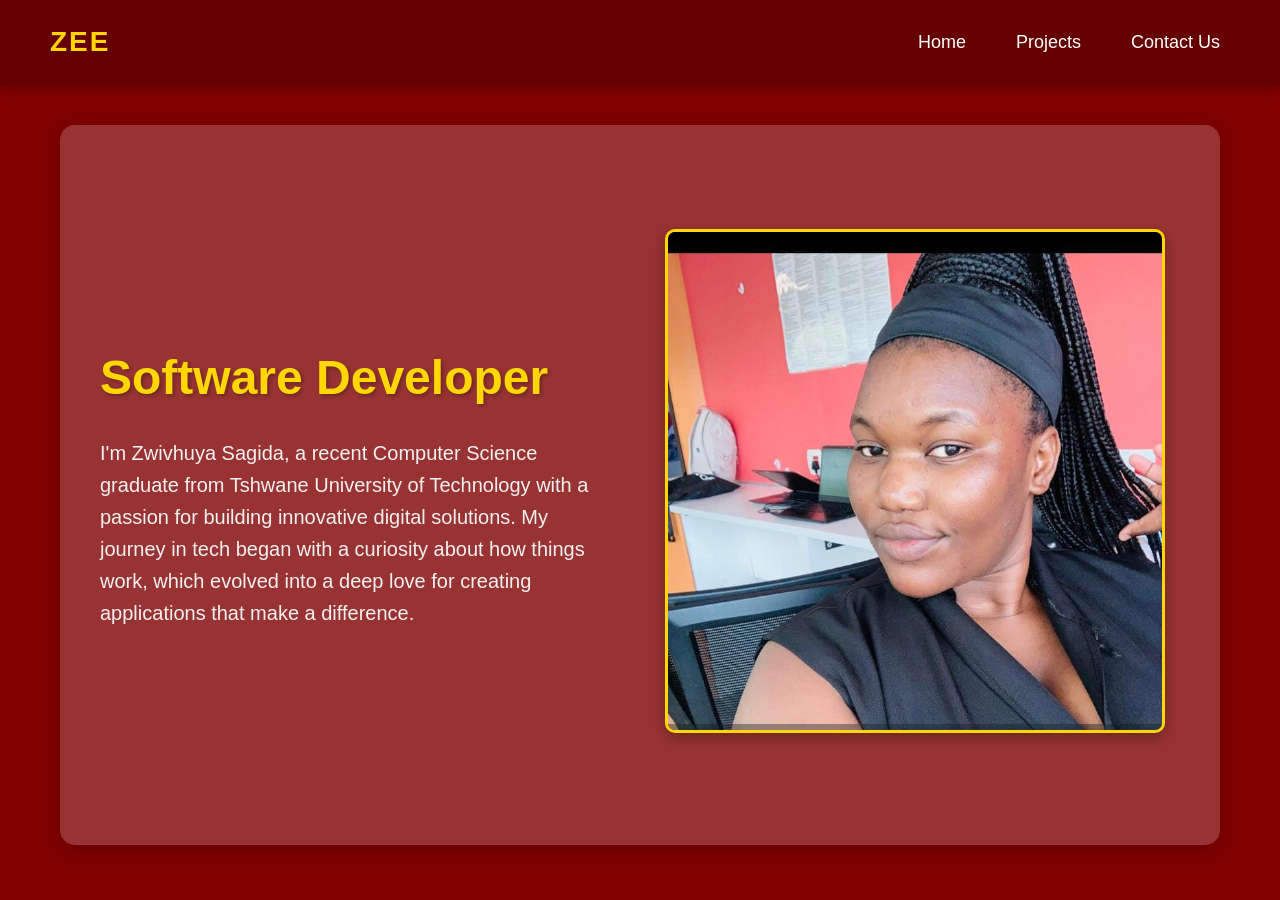
<file: index.html>
<!DOCTYPE html>
<html lang="en">
<head>
    <meta charset="UTF-8">
    <meta name="viewport" content="width=device-width, initial-scale=1.0">
    <title>Home - Zee's Portfolio</title>
    <link rel="stylesheet" href="style.css">
</head>
<body>
    <nav class="navbar">
        <div class="logo">Zee</div>
        <ul class="nav-links">
            <li><a href="index.html">Home</a></li>
            <li><a href="about.html">Projects</a></li>
            <li><a href="contact.html">Contact Us</a></li>
        </ul>
    </nav>

    <main>
        <div class="home-container">
            <div class="home-text">
                <h1>Software Developer</h1>
                <p class="intro-text"> I'm Zwivhuya Sagida, a recent Computer Science graduate from Tshwane University of Technology 
              with a passion for building innovative digital solutions. My journey in tech began with a 
              curiosity about how things work, which evolved into a deep love for creating applications 
              that make a difference.</p>
            </div>
            <div class="home-image">
                <img src="images/zee.jpeg" alt="Zee's profile picture">
            </div>
        </div>
    </main>
</body>
</html>
</file>
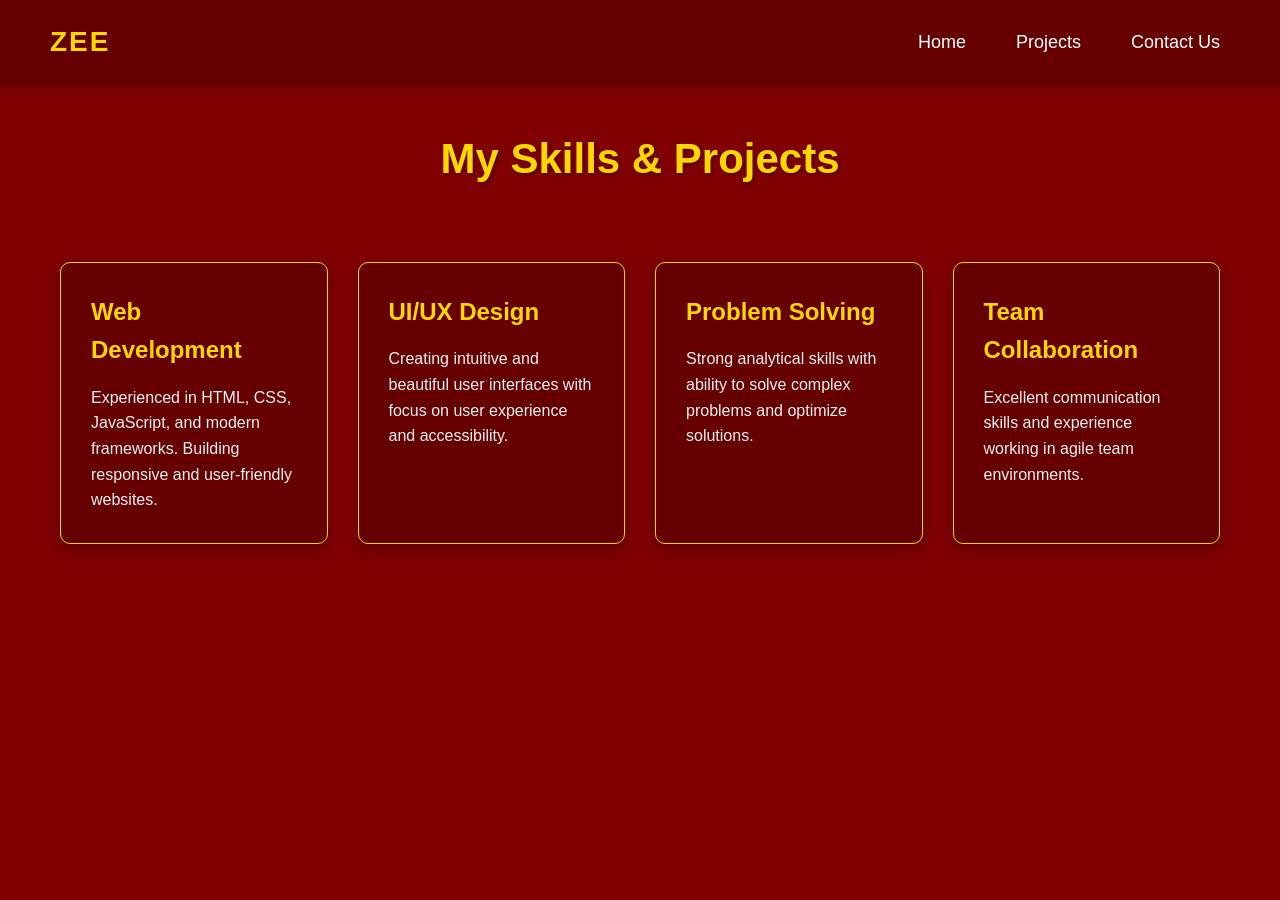
<file: about.html>
<!DOCTYPE html>
<html lang="en">
<head>
    <meta charset="UTF-8">
    <meta name="viewport" content="width=device-width, initial-scale=1.0">
    <title>Projects - Zee's Portfolio</title>
    <link rel="stylesheet" href="style.css">
</head>
<body>
    <nav class="navbar">
        <div class="logo">Zee</div>
        <ul class="nav-links">
            <li><a href="index.html">Home</a></li>
            <li><a href="about.html">Projects</a></li>
            <li><a href="contact.html">Contact Us</a></li>
        </ul>
    </nav>

    <main>
        <h1 class="page-title">My Skills & Projects</h1>
        <div class="cards-container">
            <div class="card">
                <h3>Web Development</h3>
                <p>Experienced in HTML, CSS, JavaScript, and modern frameworks. Building responsive and user-friendly websites.</p>
            </div>

            <div class="card">
                <h3>UI/UX Design</h3>
                <p>Creating intuitive and beautiful user interfaces with focus on user experience and accessibility.</p>
            </div>

            <div class="card">
                <h3>Problem Solving</h3>
                <p>Strong analytical skills with ability to solve complex problems and optimize solutions.</p>
            </div>

            <div class="card">
                <h3>Team Collaboration</h3>
                <p>Excellent communication skills and experience working in agile team environments.</p>
            </div>
        </div>
    </main>
</body>
</html>
</file>
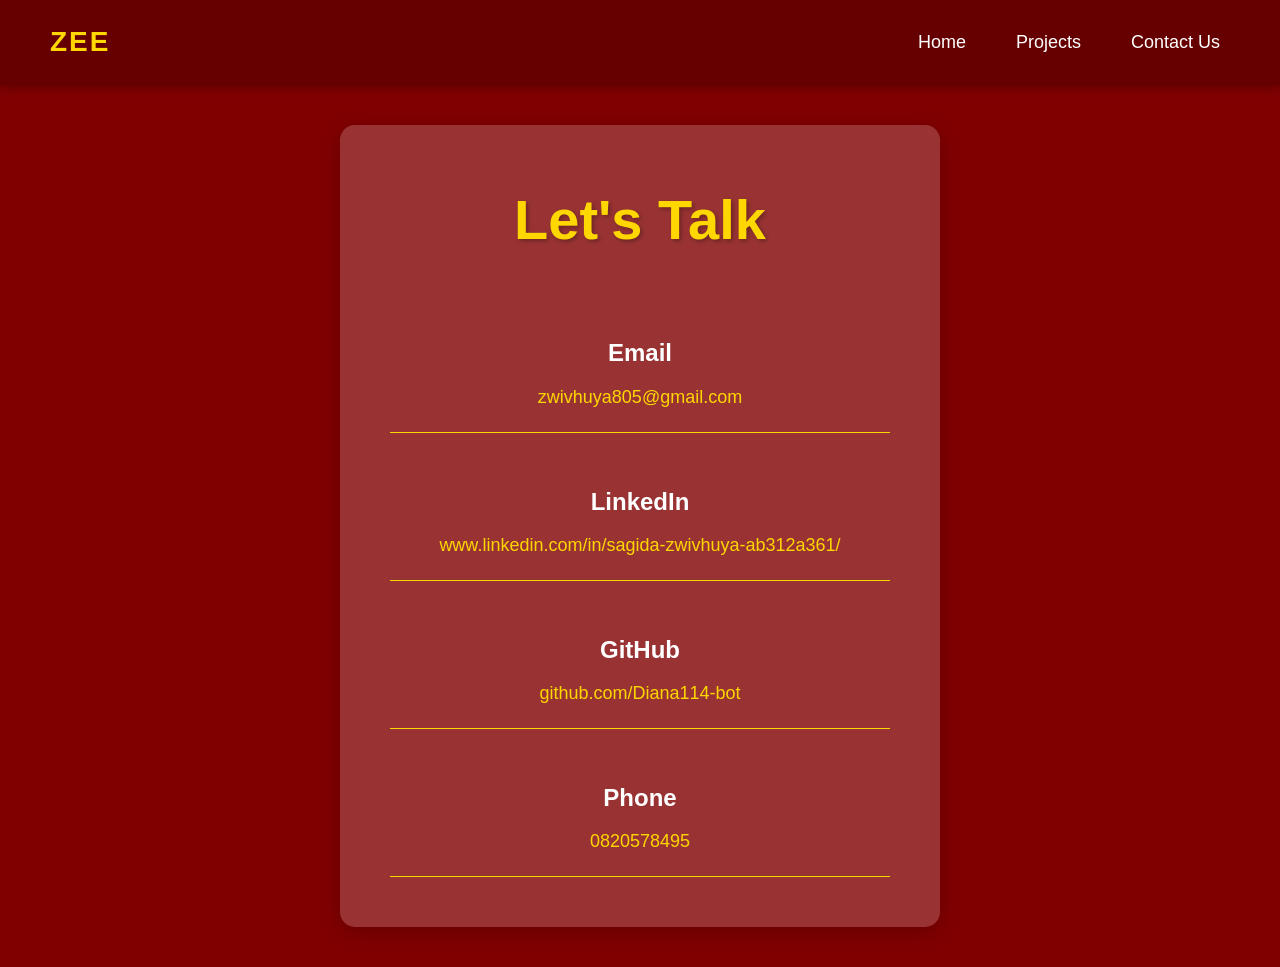
<file: contact.html>
<!DOCTYPE html>
<html lang="en">
<head>
    <meta charset="UTF-8">
    <meta name="viewport" content="width=device-width, initial-scale=1.0">
    <title>Contact - Zee's Portfolio</title>
    <link rel="stylesheet" href="style.css">
</head>
<body>
    <nav class="navbar">
        <div class="logo">Zee</div>
        <ul class="nav-links">
            <li><a href="index.html">Home</a></li>
            <li><a href="about.html">Projects</a></li>
            <li><a href="contact.html">Contact Us</a></li>
        </ul>
    </nav>

    <main>
        <div class="contact-container">
            <h1 class="contact-title">Let's Talk</h1>
            <div class="contact-methods">
                <div class="contact-item">
                    <h3>Email</h3>
                    <p><a href="mailto:zee@example.com">zwivhuya805@gmail.com</a></p>
                </div>
                <div class="contact-item">
                    <h3>LinkedIn</h3>
                    <p><a href="#">www.linkedin.com/in/sagida-zwivhuya-ab312a361/</a></p>
                </div>
                <div class="contact-item">
                    <h3>GitHub</h3>
                    <p><a href="#">github.com/Diana114-bot</a></p>
                </div>
                <div class="contact-item">
                    <h3>Phone</h3>
                    <p><a href="tel:+1234567890">0820578495</a></p>
                </div>
            </div>
        </div>
    </main>
</body>
</html>
</file>
<file: style.css>
:root {
    --bg-primary: #800000;      
    --bg-secondary: #660000;    
    --bg-light: #993333;   
    
    --text-primary: #ffffff; 
    --text-secondary: #f0f0f0;  
    --text-muted: #d3d3d3;      
    
    --accent-primary: #ffd700;     
    --accent-hover: #ffed4a;       
    --accent-light: #ffb3b3;       
}

* {
    margin: 0;
    padding: 0;
    box-sizing: border-box;
}

body {
    background-color: var(--bg-primary);
    color: var(--text-primary);
    font-family: 'Arial', sans-serif;
    line-height: 1.6;
    min-height: 100vh;
}

.navbar {
    display: flex;
    justify-content: space-between;
    align-items: center;
    padding: 20px 50px;
    background-color: var(--bg-secondary);
    box-shadow: 0 2px 10px rgba(0,0,0,0.3);
}

.logo {
    font-size: 28px;
    font-weight: bold;
    color: var(--accent-primary);
    text-transform: uppercase;
    letter-spacing: 2px;
}

.nav-links {
    display: flex;
    list-style: none;
    gap: 30px;
}

.nav-links a {
    text-decoration: none;
    color: var(--text-primary);
    font-size: 18px;
    font-weight: 500;
    padding: 5px 10px;
    transition: all 0.3s ease;
    border-radius: 5px;
}

.nav-links a:hover {
    color: var(--accent-primary);
    background-color: rgba(255, 215, 0, 0.1);
}

main {
    max-width: 1200px;
    margin: 0 auto;
    padding: 40px 20px;
}

.home-container {
    display: flex;
    align-items: center;
    gap: 50px;
    min-height: 80vh;
    background-color: var(--bg-light);
    padding: 40px;
    border-radius: 15px;
    box-shadow: 0 5px 20px rgba(0,0,0,0.2);
}

.home-text {
    flex: 1;
}

.home-text h1 {
    font-size: 48px;
    margin-bottom: 20px;
    color: var(--accent-primary);
    text-shadow: 2px 2px 4px rgba(0,0,0,0.3);
}

.intro-text {
    font-size: 20px;
    line-height: 1.6;
    color: var(--text-secondary);
}

.home-image {
    flex: 1;
}

.home-image img {
    width: 100%;
    max-width: 500px;
    height: auto;
    border-radius: 10px;
    box-shadow: 0 5px 15px rgba(0,0,0,0.3);
    border: 3px solid var(--accent-primary);
}

.page-title {
    text-align: center;
    margin-bottom: 50px;
    color: var(--accent-primary);
    font-size: 42px;
    text-shadow: 2px 2px 4px rgba(0,0,0,0.3);
}

.cards-container {
    display: grid;
    grid-template-columns: repeat(4, 1fr);
    gap: 30px;
    padding: 20px 0;
}

.card {
    background-color: var(--bg-secondary);
    padding: 30px;
    border-radius: 10px;
    box-shadow: 0 5px 15px rgba(0,0,0,0.3);
    transition: transform 0.3s, box-shadow 0.3s;
    border: 1px solid var(--accent-primary);
}

.card:hover {
    transform: translateY(-5px);
    box-shadow: 0 8px 25px rgba(0,0,0,0.4);
    background-color: #740000;
}

.card h3 {
    margin-bottom: 15px;
    color: var(--accent-primary);
    font-size: 24px;
}

.card p {
    color: var(--text-secondary);
    line-height: 1.6;
}

.contact-container {
    max-width: 600px;
    margin: 0 auto;
    text-align: center;
    min-height: 70vh;
    display: flex;
    flex-direction: column;
    justify-content: center;
    background-color: var(--bg-light);
    padding: 50px;
    border-radius: 15px;
    box-shadow: 0 5px 20px rgba(0,0,0,0.2);
}

.contact-title {
    font-size: 56px;
    margin-bottom: 50px;
    color: var(--accent-primary);
    text-shadow: 2px 2px 4px rgba(0,0,0,0.3);
}

.contact-methods {
    display: flex;
    flex-direction: column;
    gap: 30px;
}

.contact-item {
    padding: 20px;
    border-bottom: 1px solid var(--accent-primary);
}

.contact-item h3 {
    color: var(--text-primary);
    margin-bottom: 10px;
    font-size: 24px;
}

.contact-item p {
    color: var(--text-secondary);
}

.contact-item a {
    color: var(--accent-primary);
    text-decoration: none;
    font-size: 18px;
    transition: all 0.3s;
    padding: 5px 10px;
    border-radius: 5px;
}

.contact-item a:hover {
    color: var(--accent-hover);
    background-color: rgba(255, 215, 0, 0.1);
    text-decoration: none;
}

.btn {
    background-color: var(--accent-primary);
    color: var(--bg-primary);
    padding: 12px 30px;
    border: none;
    border-radius: 5px;
    font-size: 18px;
    font-weight: bold;
    cursor: pointer;
    transition: all 0.3s;
    text-decoration: none;
    display: inline-block;
}

.btn:hover {
    background-color: var(--accent-hover);
    transform: translateY(-2px);
    box-shadow: 0 5px 15px rgba(255, 215, 0, 0.3);
}

@media screen and (max-width: 768px) {
    .navbar {
        flex-direction: column;
        padding: 20px;
        gap: 15px;
    }
    
    .nav-links {
        gap: 20px;
    }
    
    .home-container {
        flex-direction: column;
        text-align: center;
        gap: 30px;
        padding: 30px;
    }
    
    .home-text h1 {
        font-size: 36px;
    }
    
    .home-image img {
        max-width: 100%;
    }
    
    .cards-container {
        grid-template-columns: 1fr;
    }
    
    .contact-title {
        font-size: 42px;
    }
    
    .contact-container {
        padding: 30px;
    }
}

@media screen and (min-width: 769px) and (max-width: 1024px) {
    .cards-container {
        grid-template-columns: repeat(2, 1fr);
    }
}

.highlight {
    color: var(--accent-primary);
}

.bg-dark {
    background-color: var(--bg-secondary);
}

.text-gold {
    color: var(--accent-primary);
}
</file>
